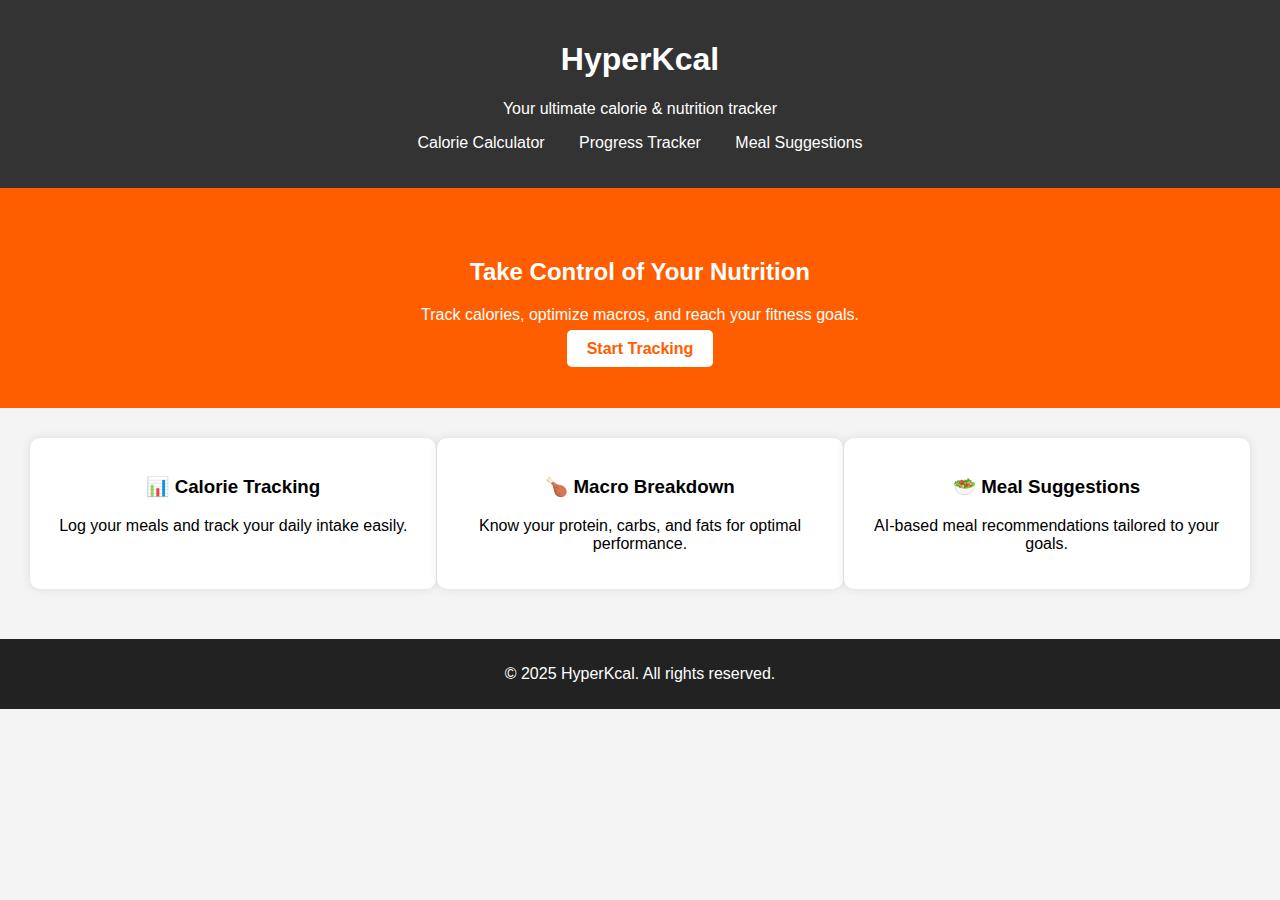
<file: home.html>
<!DOCTYPE html>
<html lang="en">
<head>
    <meta charset="UTF-8">
    <meta name="viewport" content="width=device-width, initial-scale=1.0">
    <title>HyperKcal - Master Your Nutrition</title>
    <link rel="stylesheet" href="views/css/home.css">
</head>
<body>

    <header>
        <h1>HyperKcal</h1>
        <p>Your ultimate calorie & nutrition tracker</p>
        <nav>
            <ul>
                <li><a href="calculator.html">Calorie Calculator</a></li>
                <li><a href="tracker.html">Progress Tracker</a></li>
                <li><a href="meals.html">Meal Suggestions</a></li>
            </ul>
        </nav>
    </header>

    <section class="hero">
        <h2>Take Control of Your Nutrition</h2>
        <p>Track calories, optimize macros, and reach your fitness goals.</p>
        <a href="calculator.html" class="btn">Start Tracking</a>
    </section>

    <section class="features">
        <div class="feature">
            <h3>📊 Calorie Tracking</h3>
            <p>Log your meals and track your daily intake easily.</p>
        </div>
        <div class="feature">
            <h3>🍗 Macro Breakdown</h3>
            <p>Know your protein, carbs, and fats for optimal performance.</p>
        </div>
        <div class="feature">
            <h3>🥗 Meal Suggestions</h3>
            <p>AI-based meal recommendations tailored to your goals.</p>
        </div>
    </section>

    <footer>
        <p>© 2025 HyperKcal. All rights reserved.</p>
    </footer>

    <script src="views/js/home.js"></script>
</body>
</html>
</file>
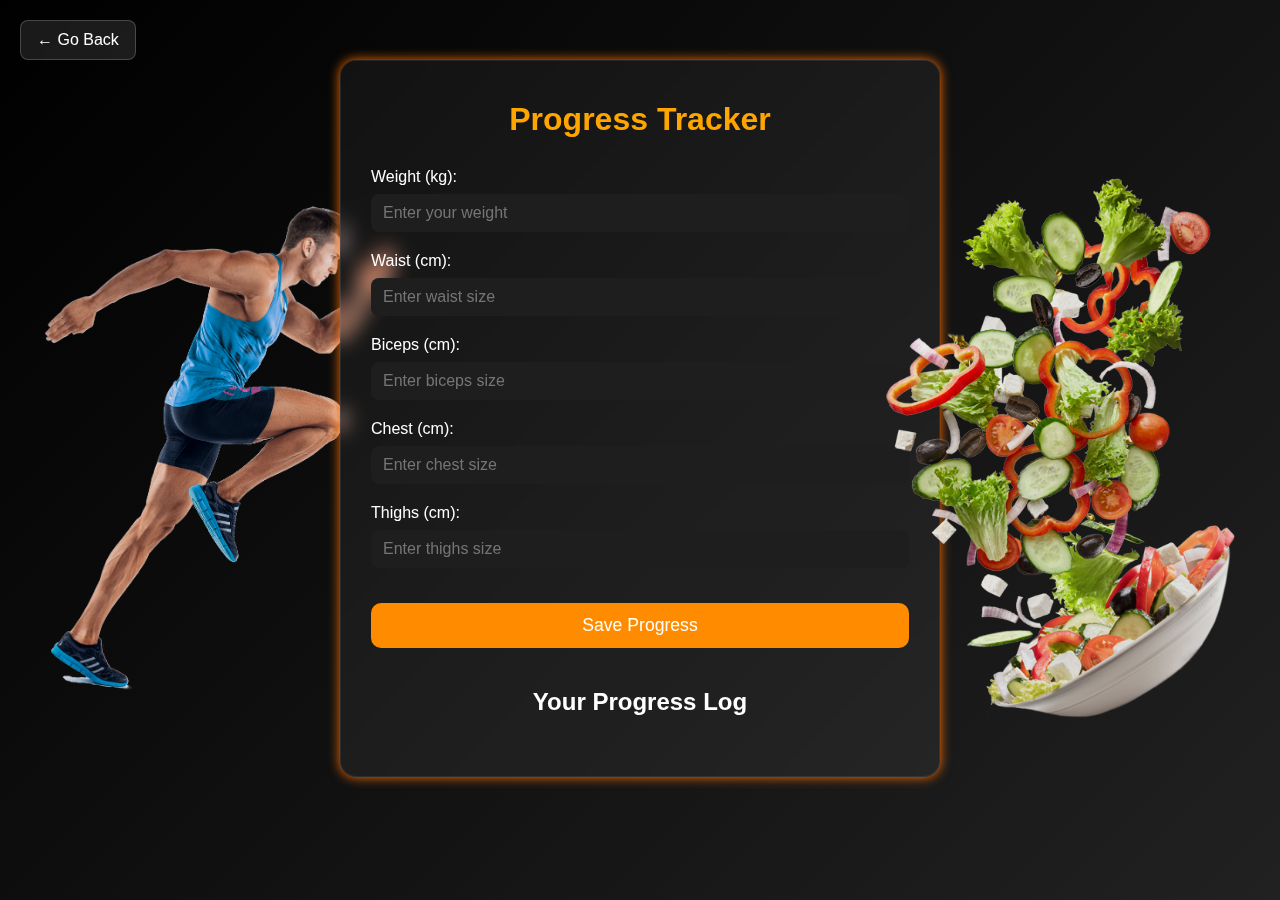
<file: prog.html>
<!DOCTYPE html>
<html lang="en">
<head>
  <meta charset="UTF-8" />
  <meta name="viewport" content="width=device-width, initial-scale=1.0"/>
  <title>Progress Tracker | Calorie Coded</title>
  <link rel="icon" href="views/pics/favicom.png">
  <link rel="stylesheet" href="views/css/prog.css" />
</head>
<body>
  <div class="page-container">
    <a href="index.html" class="go-back-btn">← Go Back</a>
    <!-- Left Image -->
    <div class="side-image left">
      <img src="views/pics/menrun.png" alt="Left Progress">
     

    </div>

    <!-- Progress Tracker Form -->
    <section class="tracker-wrapper">
      <h1>Progress Tracker</h1>

      <div class="input-group">
        <label for="weight">Weight (kg):</label>
        <input type="number" id="weight" placeholder="Enter your weight" />
      </div>

      <div class="input-group">
        <label for="waist">Waist (cm):</label>
        <input type="number" id="waist" placeholder="Enter waist size" />
      </div>

      <div class="input-group">
        <label for="biceps">Biceps (cm):</label>
        <input type="number" id="biceps" placeholder="Enter biceps size" />
      </div>

      <div class="input-group">
        <label for="chest">Chest (cm):</label>
        <input type="number" id="chest" placeholder="Enter chest size" />
      </div>

      <div class="input-group">
        <label for="thighs">Thighs (cm):</label>
        <input type="number" id="thighs" placeholder="Enter thighs size" />
      </div>

      <button id="save-btn">Save Progress</button>

      <div class="log-section">
        <h2>Your Progress Log</h2>
        <ul id="log-list"></ul>
      </div>
    </section>

    <!-- Right Image -->
    <div class="side-image right">
      <img src="views/pics/inair3.png" alt="Right Progress">
    </div>
  </div>

  <script src="views/js/prog.js"></script>
</body>
</html>
</file>
<file: views/css/home.css>
body {
    font-family: Arial, sans-serif;
    margin: 0;
    padding: 0;
    background-color: #f4f4f4;
    text-align: center;
}

header {
    background: #333;
    color: white;
    padding: 20px;
}

nav ul {
    list-style: none;
    padding: 0;
}

nav ul li {
    display: inline;
    margin: 0 15px;
}

nav ul li a {
    color: white;
    text-decoration: none;
}

.hero {
    background: #ff5e00;
    color: white;
    padding: 50px 20px;
}

.hero .btn {
    background: white;
    color: #ff5e00;
    padding: 10px 20px;
    text-decoration: none;
    font-weight: bold;
    border-radius: 5px;
}

.features {
    display: flex;
    justify-content: space-around;
    padding: 30px;
}

.feature {
    background: white;
    padding: 20px;
    border-radius: 10px;
    width: 30%;
    box-shadow: 0 0 10px rgba(0,0,0,0.1);
}

footer {
    background: #222;
    color: white;
    padding: 10px;
    margin-top: 20px;
}
</file>
<file: views/css/prog.css>
* {
  margin: 0;
  padding: 0;
  box-sizing: border-box;
}

body {
  margin: 0;
  padding: 60px 20px;
  font-family: 'Segoe UI', sans-serif;
  color: #fff;
  background: linear-gradient(135deg, #000000, #2c2c2c, #bc5f03, #a86904);
  background-size: 400% 400%;
  animation: gradientMotion 10s ease infinite;
  min-height: 100vh;
  display: flex;
  justify-content: center;
  align-items: flex-start;
  overflow-x: hidden;
}

@keyframes gradientMotion {
  0% {
    background-position: 0% 0%;
  }
  50% {
    background-position: 100% 100%;
  }
  100% {
    background-position: 0% 0%;
  }
}

.tracker-wrapper {
  background: rgba(255, 255, 255, 0.05);
  border: 1px solid rgba(255, 255, 255, 0.08);
  border-radius: 16px;
  padding: 40px 30px;
  width: 100%;
  max-width: 600px;
  box-shadow: 0 0 12px #ff6f00;
  backdrop-filter: blur(10px);
  margin: 0 240px; /* Ensures space from side images */
  flex: 1;
}

h1 {
  font-size: 2rem;
  text-align: center;
  margin-bottom: 30px;
  color: #ffa500;
}

.input-group {
  margin-bottom: 20px;
  display: flex;
  flex-direction: column;
}

.input-group label {
  font-size: 1rem;
  margin-bottom: 8px;
}

.input-group input {
  padding: 10px 12px;
  font-size: 1rem;
  border: none;
  border-radius: 8px;
  outline: none;
  background: #1e1e1e;
  color: #fff;
}

#save-btn {
  width: 100%;
  padding: 12px;
  font-size: 1.1rem;
  margin-top: 15px;
  background: #ff8c00;
  color: #fff;
  border: none;
  border-radius: 10px;
  cursor: pointer;
  transition: background 0.3s ease;
}

#save-btn:hover {
  background: #ff6f00;
}

.log-section {
  margin-top: 40px;
}

.log-section h2 {
  font-size: 1.5rem;
  margin-bottom: 20px;
  text-align: center;
}

#log-list {
  list-style: none;
}

#log-list li {
  background: rgba(255, 255, 255, 0.06);
  margin-bottom: 12px;
  padding: 12px 15px;
  border-radius: 10px;
  font-size: 0.95rem;
  line-height: 1.4;
  color: #ccc;
}

.page-container {
  display: flex;
  justify-content: center;
  align-items: flex-start;
  width: 100%;
}

.side-image {
  width: auto;
  position: fixed;
  top: 50%;
  transform: translateY(-50%);
}

.side-image.left {
  left: 45px;
}

.side-image.right {
  right: 45px;
}
.side-image img {
  width: 350px; /* Decrease or increase this value as needed */
  height: auto;
  opacity: 0.9;
}


.go-back-btn {
  position: absolute;
  top: 20px;
  left: 20px;
  padding: 10px 16px;
  background: rgba(255, 255, 255, 0.1);
  border: 1px solid #ffffff33;
  backdrop-filter: blur(8px);
  border-radius: 8px;
  color: #fff;
  text-decoration: none;
  transition: 0.3s;
}
.go-back-btn:hover {
  background: rgba(255, 255, 255, 0.2);
}
</file>
